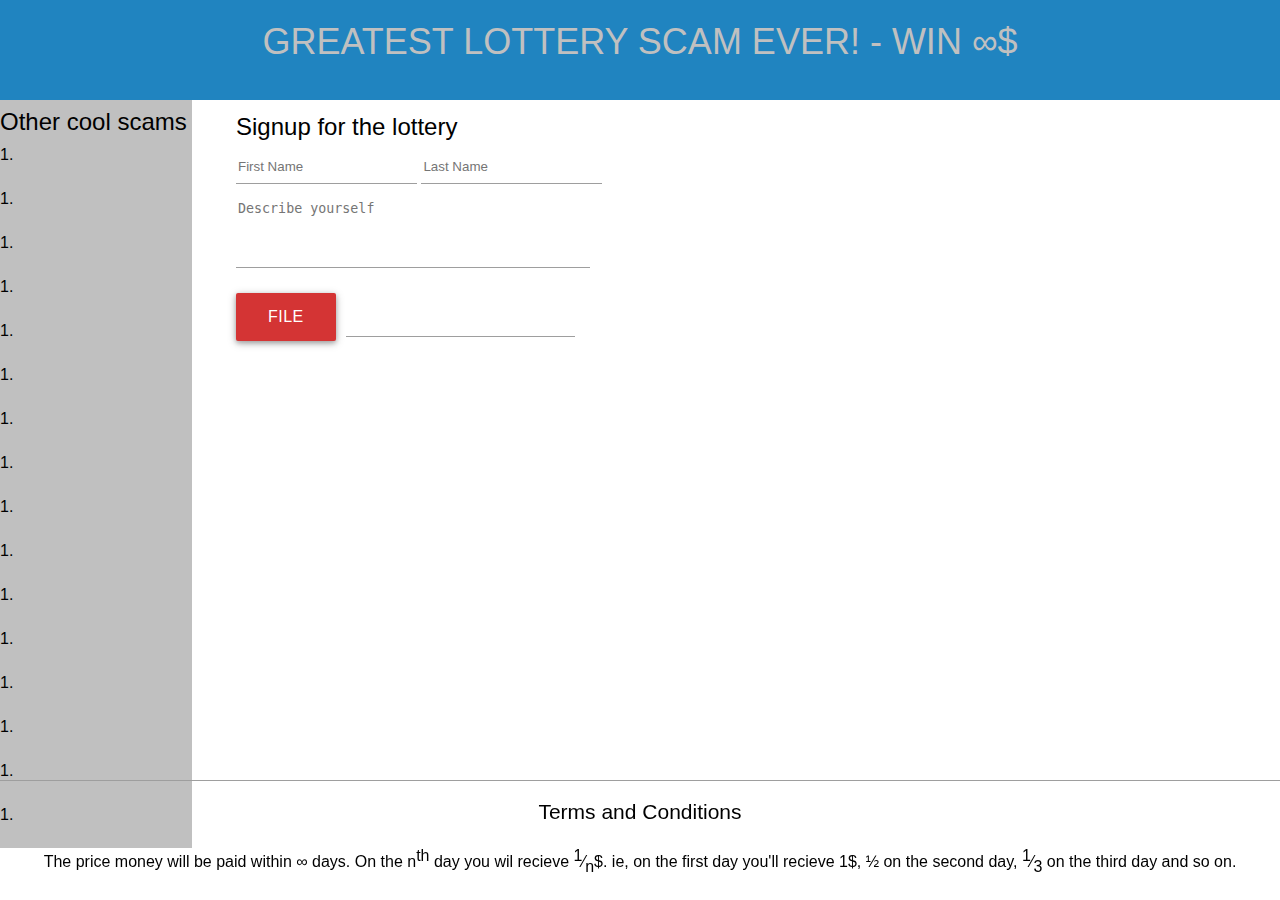
<file: form/index.html>
<!DOCTYPE html>
<html lang="en">

<head>
<meta charset="utf-8">
<title>Form</title>
<link rel="stylesheet" href="assets/stylesheets/main.css">
</head>

<body>

<!-- Header -->

<header>
    <h1>Greatest lottery scam ever! - win &#x221E;$</h1>
</header>

<!-- Main content -->

<section class="nav">
    <h2> Other cool scams</h2>
    <p>1.</p>
    <p>1.</p>
    <p>1.</p>
    <p>1.</p>
    <p>1.</p>
    <p>1.</p>
    <p>1.</p>
    <p>1.</p>
    <p>1.</p>
    <p>1.</p>
    <p>1.</p>
    <p>1.</p>
    <p>1.</p>
    <p>1.</p>
    <p>1.</p>
    <p>1.</p>
</section>
<section class="form">
    <h2> Signup for the lottery </h2>
    <form class="user-details">
        <input type="text" class="input-boxes" placeholder="First Name" pattern="\w+">
        <input type="text" class="input-boxes" placeholder="Last Name" pattern="\w+">
        <textarea id="description" class="input-boxes" placeholder="Describe yourself" length="120"></textarea>
            <div class="file-field">
                <div class="btn">
                    <span>File</span>
                    <input type="file">
                </div>
                <div class="file-path-wrapper">
                    <input class="input-boxes" type="text">
                </div>
            </div>
        </form>
    </section>

<!-- Footer -->

<footer>
    <h3>Terms and Conditions</h3>
    <p>The price money will be paid within &#x221E; days. On the n<sup>th</sup> day you wil recieve <sup>1</sup>&frasl;<sub>n</sub>$. ie, on the first day you'll recieve 1$, &#xBD; on the second day, <sup>1</sup>&frasl;<sub>3</sub> on the third day and so on.</p>
</footer>

</body>
</html>
</file>
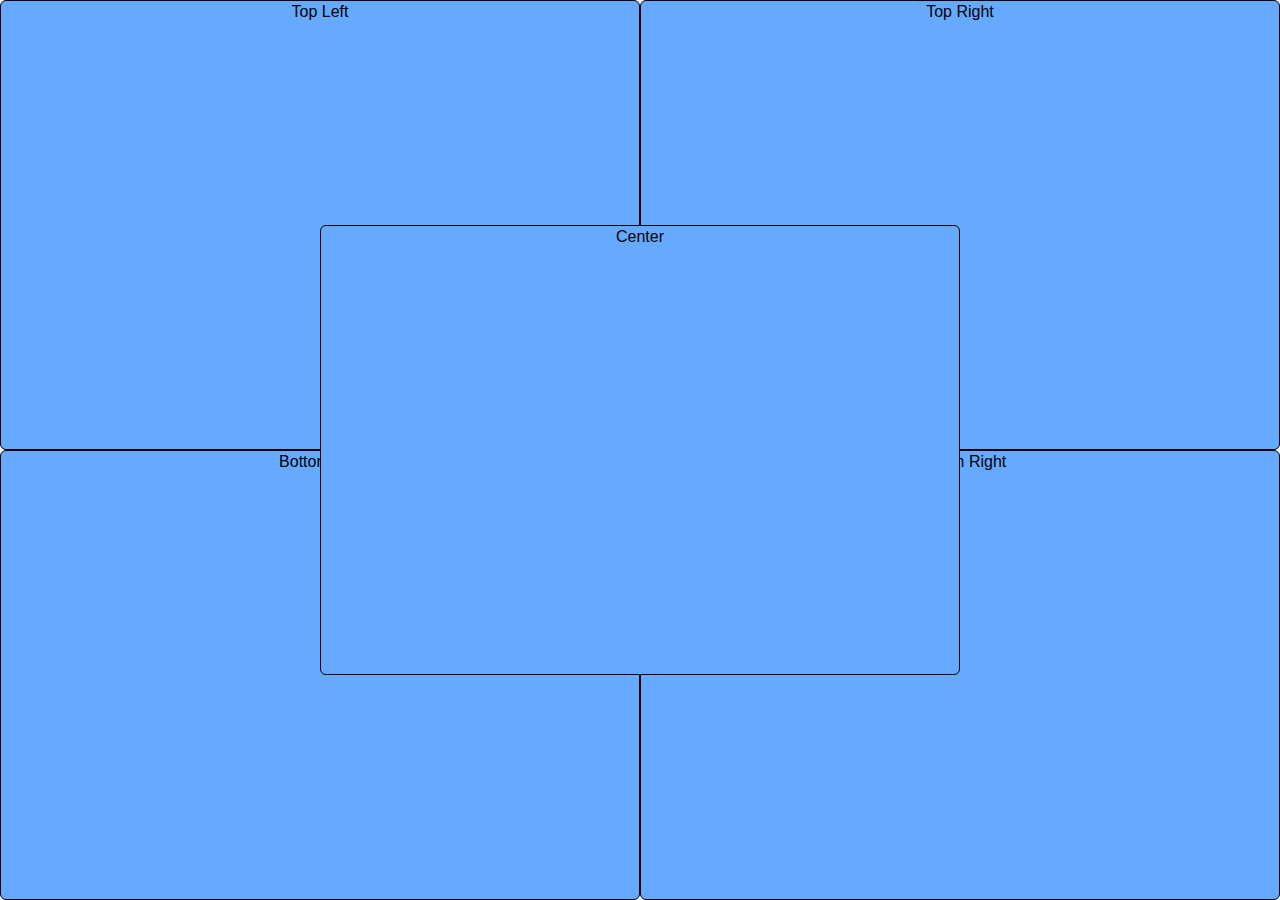
<file: four-blocks/index.html>
<!DOCTYPE html>
<html lang="en">

<head>
<meta charset="utf-8">
<title>Form</title>
<link rel="stylesheet" href="assets/stylesheets/main.css">
</head>

<body>
<div class="box-container">
    <figure class="box top-left">Top Left</figure>
    <figure class="box top-right">Top Right</figure>
    <figure class="box center">Center</figure>
    <figure class="box bottom-left">Bottom Left</figure>
    <figure class="box bottom-right">Bottom Right</figure>
</div>
</body>
</html>
</file>
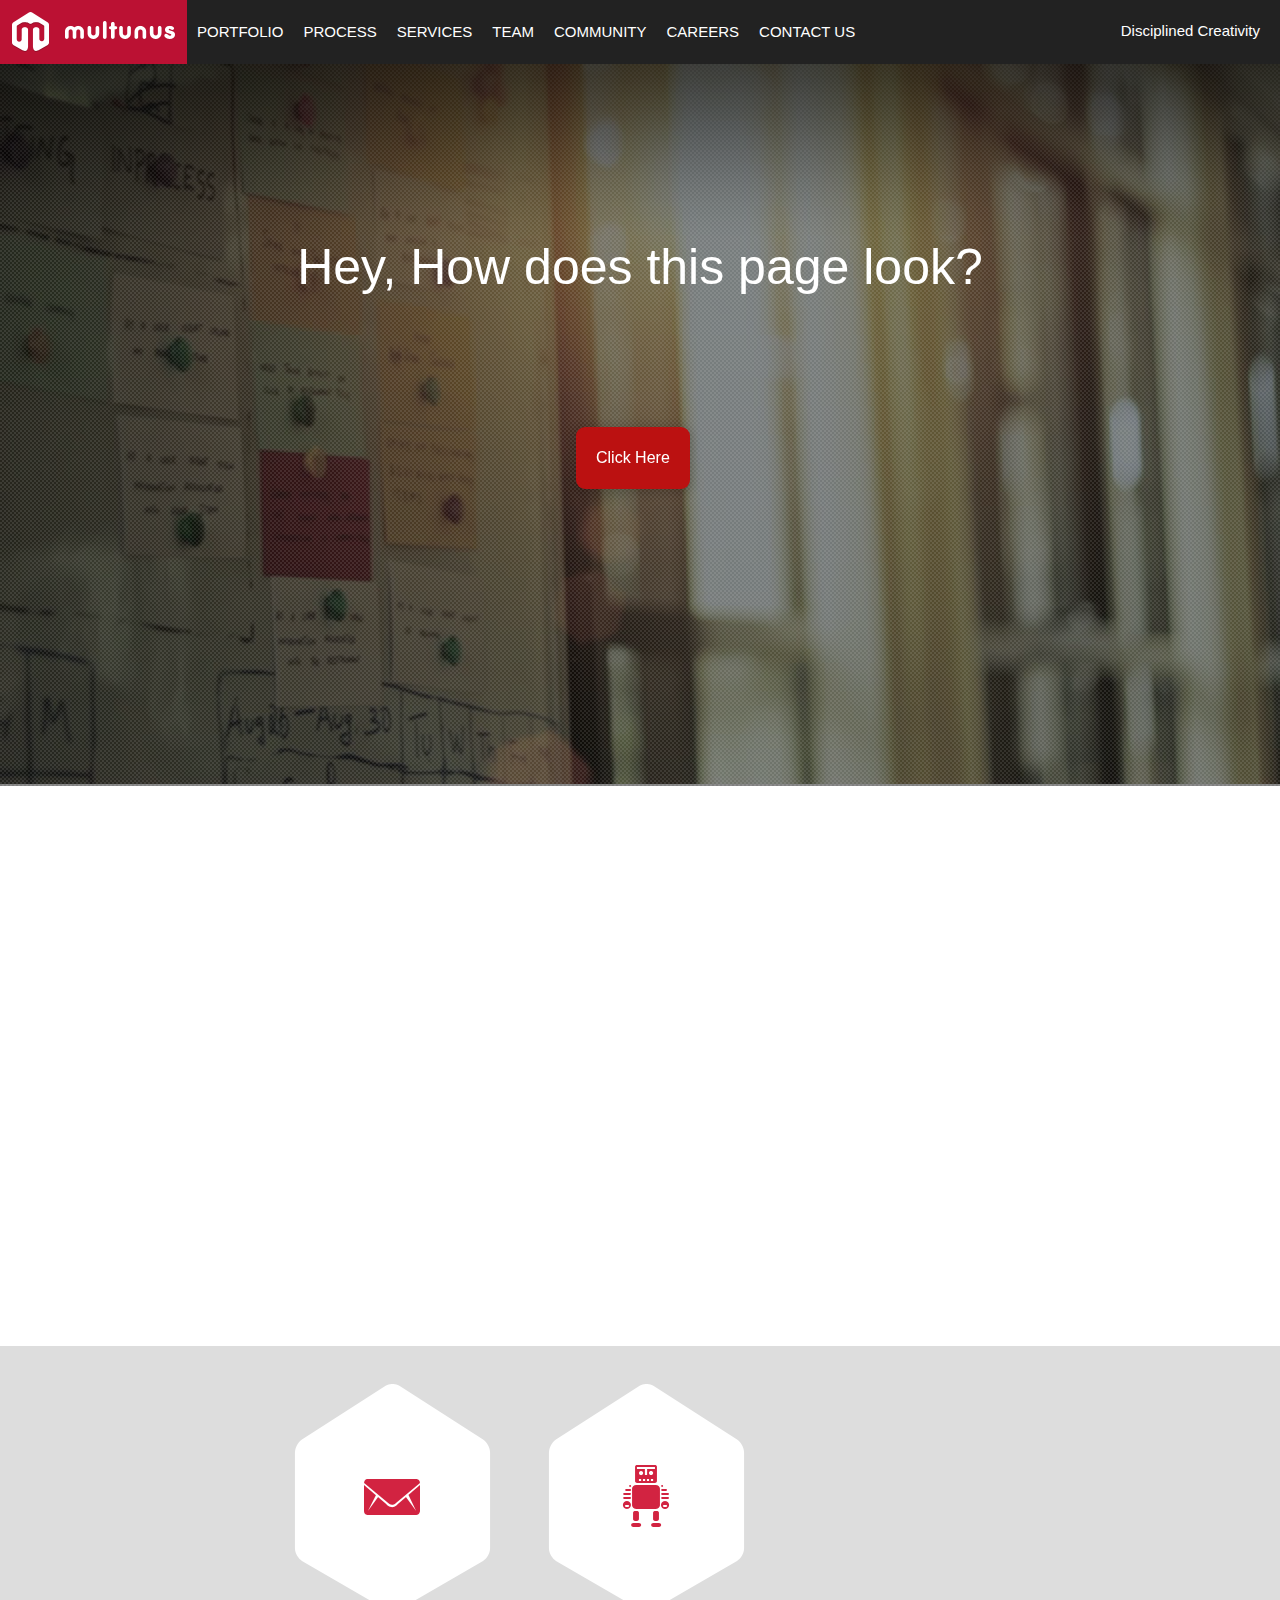
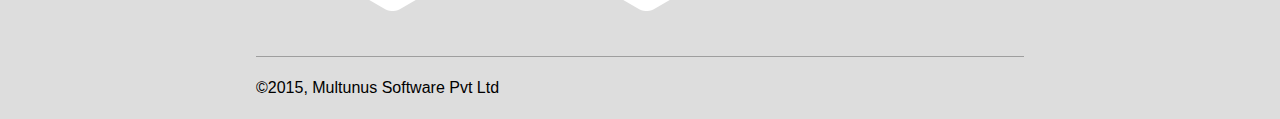
<file: multunus-careers/index.html>
<!DOCTYPE html>
<html lang="en">

<head>
<meta charset="utf-8">
<title>Multunus | Contact Us</title>
<link rel="stylesheet" href="assets/stylesheets/main.css">
</head>

<body>

<!-- Header -->

<header>
    <nav class="navigation">
        <img src="assets/img/header-logo.png">
        <ul>
            <li><a href="#">PORTFOLIO</a></li><!--
            --><li><a href="#">PROCESS</a></li><!--
            --><li><a href="#">SERVICES</a></li><!--
            --><li><a href="#">TEAM</a></li><!--
            --><li><a href="#">COMMUNITY</a></li><!--
            --><li><a href="#">CAREERS</a></li><!--
            --><li><a href="#">CONTACT US</a></li>
        </ul>
        <span class="contact-catchphrase">
            <p> Disciplined Creativity </p>
        </span>
    </nav>
</header>

<!-- Main content -->

<section class="video-container">
    <div class="greeting">
        <p class="greet-text"> Hey, How does this page look?</p>
    </div>
    <div class="contact-button">
        <span class="button"> Click Here </span>
    </div>
    <div class="contact-video">
        <video autoplay="autoplay" loop="loop">
            <source src="assets/videos/contact.webm">
        </video>
    </div>
</section>
<section class="map-container">
    <iframe src="https://www.google.com/maps/embed?pb=!1m18!1m12!1m3!1d3888.956776833035!2d77.58673191539879!3d12.910499619707926!2m3!1f0!2f0!3f0!3m2!1i1024!2i768!4f13.1!3m3!1m2!1s0x3bae150d8a6e03b1%3A0xc88ebcfe41394a8a!2sMultunus+Software+Pvt+Ltd!5e0!3m2!1sen!2sin!4v1446111135070" width="800" height="550" frameborder="0" style="border:0" allowfullscreen></iframe>
</section>

<!-- Footer -->

<footer>
    <div class="icon-links">
        <div class="mail hex-container">
            <img src="assets/img/footer-mail-icon-red.png">
        </div>
        <div class="careers hex-container">
            <img src="assets/img/footer-robot-icon-red.png">
        </div>
        <div class="social-media-icons hex-container">
        </div>
    </div>
    <p class="copyright">©2015, Multunus Software Pvt Ltd</p>
</footer>

</body>
</html>
</file>
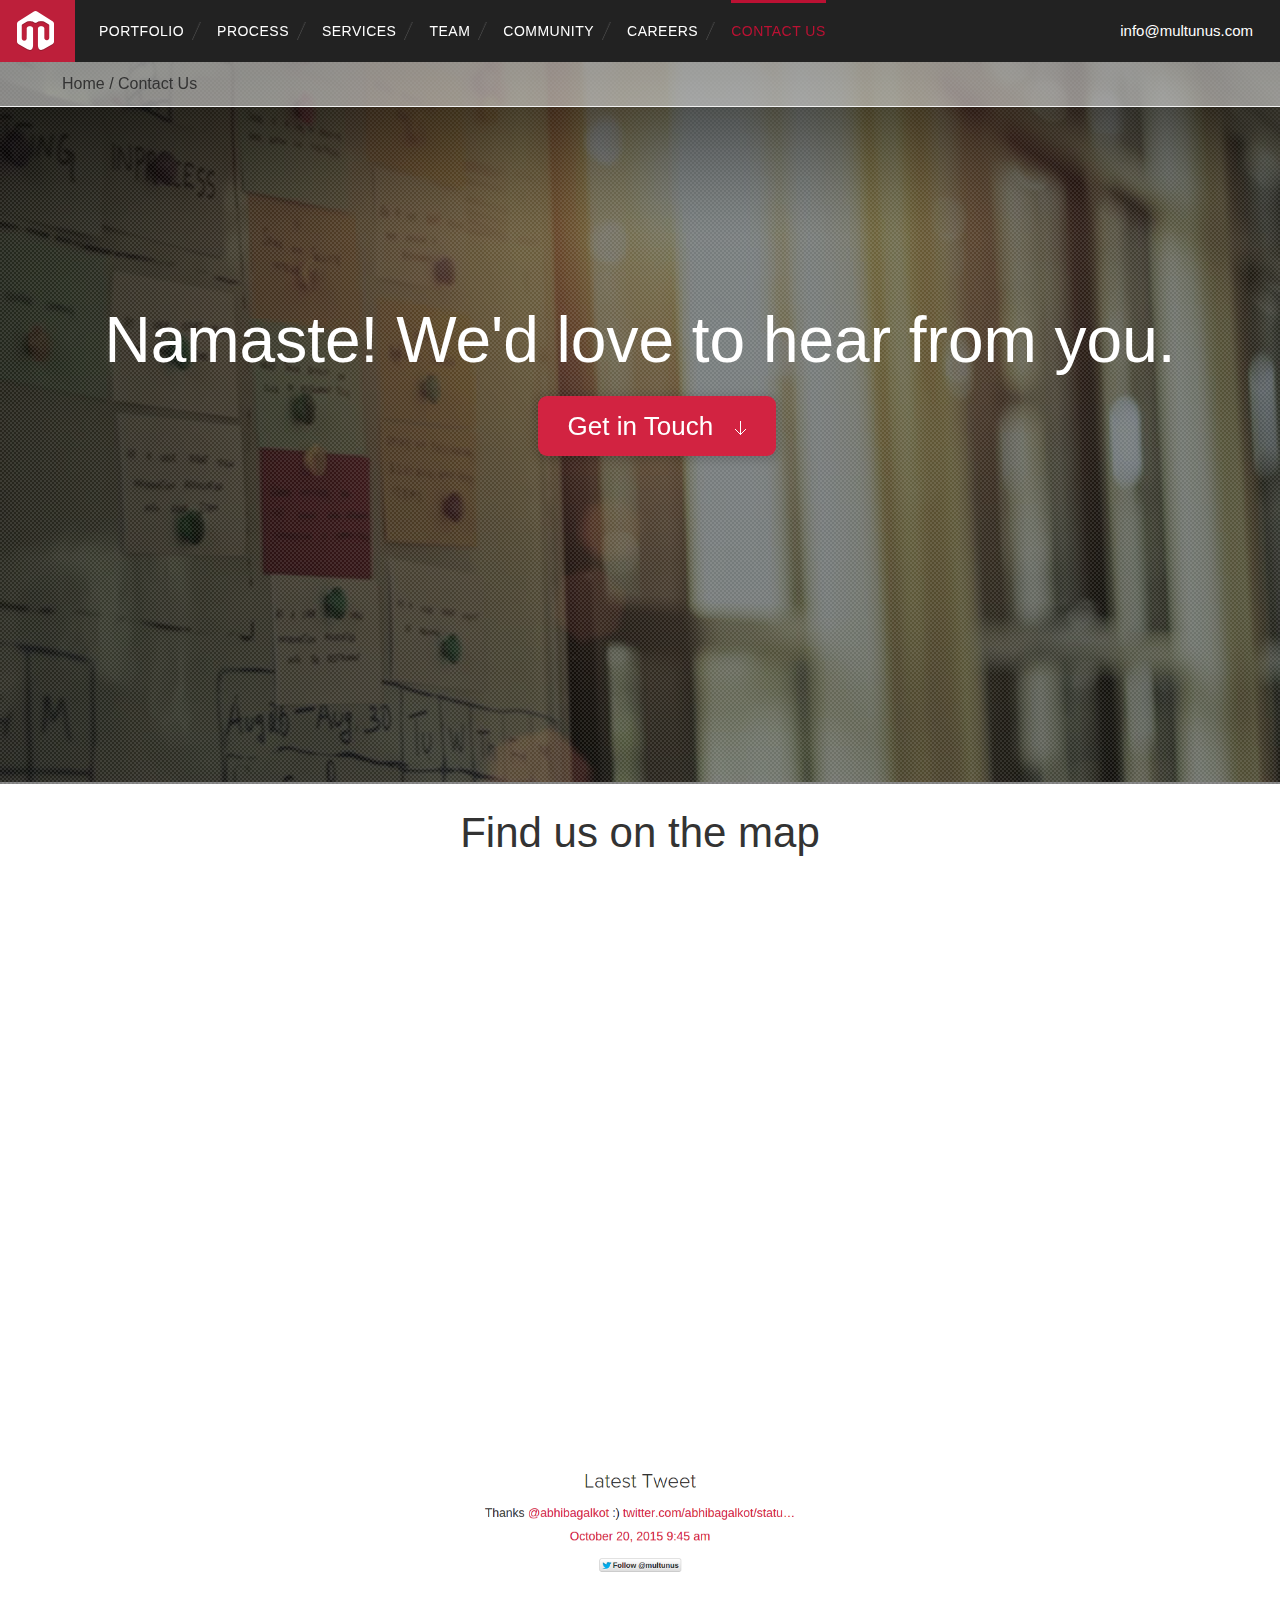
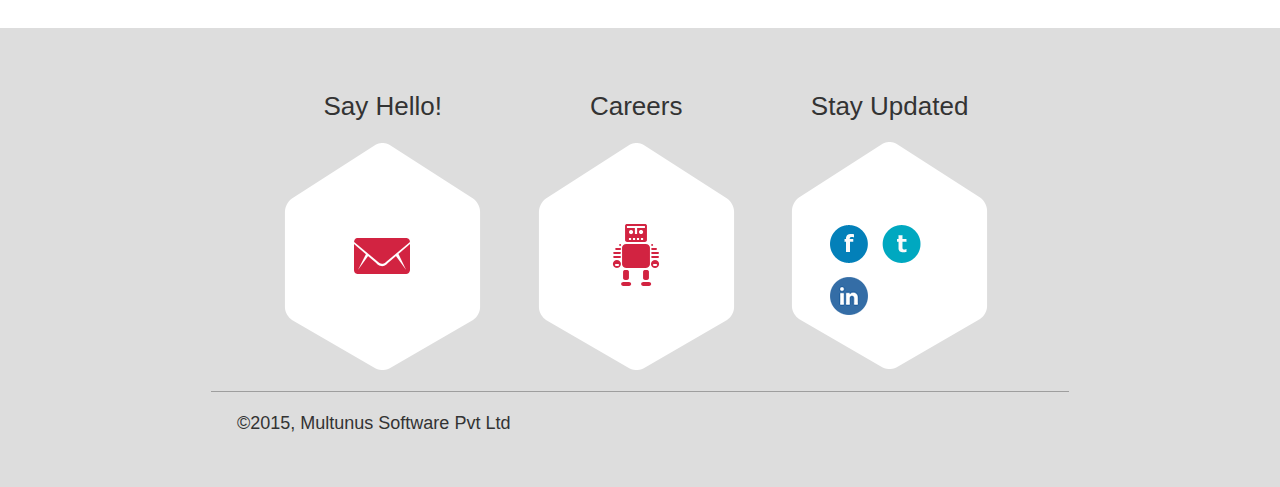
<file: multunus-contact-page/index.html>
<!DOCTYPE html>
<html lang="en">

<head>
<meta charset="utf-8">
<title>Multunus | Contact Us</title>
<link rel="stylesheet" href="assets/stylesheets/main.css">
</head>

<body>

<!-- Header -->

<header>
    <nav class="navigation">
        <div class="icon-container">
        <div class="icon">
        </div>
    </div>
        <div class="navigation-links">
            <ul>
                <li><a href="#">PORTFOLIO</a></li><!--
            --><li><a href="#">PROCESS</a></li><!--
            --><li><a href="#">SERVICES</a></li><!--
            --><li><a href="#">TEAM</a></li><!--
            --><li><a href="#">COMMUNITY</a></li><!--
            --><li><a href="#">CAREERS</a></li><!--
            --><li><a href="#">CONTACT US</a></li>
            </ul>
        </div>
        <span class="contact-catchphrase">
            <p> Disciplined <span> Creativity </span></p>
        </span>
        <span class="contact-mail">
            <p> info@multunus.com </p>
        </span>
        <span class="menu-button">
            <img src="assets/img/menu-icon.png">
        </span>
    </nav>
</header>
<div class="breadcrumbs">
    <a> Home / Contact Us </a>
</div>

<!-- Main content -->

<section class="video-container">
    <div class="greeting">
        <h1 class="greet-text">Namaste! We'd love to hear from you.</h1>
    </div>
    <div class="contact-button">
        <span class="button">Get in Touch
            <span class="arrow">
            </span>
        </span>
    </div>
    <div class="contact-video">
        <video autoplay="autoplay" loop="loop">
            <source src="assets/videos/contact.webm">
        </video>
    </div>
</section>
<h1 class="map-text"> Find us on the map </h1>
<section class="map-container">
    <iframe src="https://www.google.com/maps/embed?pb=!1m18!1m12!1m3!1d3888.956776833035!2d77.58673191539879!3d12.910499619707926!2m3!1f0!2f0!3f0!3m2!1i1024!2i768!4f13.1!3m3!1m2!1s0x3bae150d8a6e03b1%3A0xc88ebcfe41394a8a!2sMultunus+Software+Pvt+Ltd!5e0!3m2!1sen!2sin!4v1446111135070" width="800" height="550" frameborder="0" style="border:0" allowfullscreen></iframe>
</section>
<section class="tweet">
    <img src="assets/img/tweet.png">
</section>

<!-- Footer -->

<footer>
    <div class="icon-links">
        <div class="icon-section">
            <h3> Say Hello! </h3>
            <div class="mail hex-container">
                <img src="assets/img/footer-mail-icon-red.png">
            </div>
        </div>
        <div class="icon-section">
            <h3>Careers</h3>
            <div class="careers hex-container">
                <img src="assets/img/footer-robot-icon-red.png">
            </div>
        </div>
        <div class="icon-section">
            <h3>Stay Updated</h3>
            <div class="social-media-icons hex-container">
                <ul class="social-media-list">
                    <li>
                <img src="assets/img/facebook-icon-footer.png">
                    </li>
                    <li>
                <img src="assets/img/twitter-icon-footer.png">
                    </li>
                    <li>
                <img src="assets/img/linkedin-icon-footer.png">
                    </li>
                </ul>
            </div>
        </div>
    </div>
    <p class="copyright">©2015, Multunus Software Pvt Ltd</p>
</footer>

</body>
</html>
</file>
<file: form/assets/stylesheets/main.css>
/* http://meyerweb.com/eric/tools/css/reset/
v2.0 | 20110126
License: none (public domain)
 */

html, body, div, span, applet, object, iframe,
h1, h2, h3, h4, h5, h6, p, blockquote, pre,
a, abbr, acronym, address, big, cite, code,
del, dfn, em, img, ins, kbd, q, s, samp,
small, strike, strong, sub, sup, tt, var,
b, u, i, center,
dl, dt, dd, ol, ul, li,
fieldset, form, label, legend,
table, caption, tbody, tfoot, thead, tr, th, td,
article, aside, canvas, details, embed,
figure, figcaption, footer, header, hgroup,
menu, nav, output, ruby, section, summary,
time, mark, audio, video {
    margin: 0;
    padding: 0;
    border: 0;
    font-size: 100%;
    font: inherit;
}
/* HTML5 display-role reset for older browsers */
article, aside, details, figcaption, figure,
footer, header, hgroup, menu, nav, section {
    display: block;
}
body {
    line-height: 1;
}
ol, ul {
    list-style: none;
}
blockquote, q {
    quotes: none;
}
blockquote:before, blockquote:after,
q:before, q:after {
    content: '';
    content: none;
}
table {
    border-collapse: collapse;
    border-spacing: 0;
}
body {
    font: 300 16px/22px "Lato", "Open Sans", "Helvetica Neue", Helvetica, Arial, sans-serif;
}
header {
    background: rgb(32, 132, 192);
    height: 100px;
    text-align: center !important;
}
footer {
    position: fixed;
    bottom: 0px;
    display: block;
    clear: both;
    text-align: center !important;
    width: 100%;
    border-top: 1px solid #9e9e9e;
    padding-top: 20px;
}
h1, h3, h4, h5, p {
    margin-bottom: 22px;
}
h1 {
    padding-top: 20px;
    font-size: 36px;
    line-height: 44px;
    text-transform: uppercase;
    color: rgb(192, 192, 192);
    font-weight: 200;
}
h2 {
    font-size: 24px;
    line-height: 44px;
}
h3 {
    font-size: 21px;
}
.input-boxes {
    border: none;
    border-bottom: 1px solid #9e9e9e;
    outline: none;
    height: 2rem;
}
.input-boxes:focus {
    border-bottom: 1px solid rgb(0, 128, 128);
    box-shadow: 0 1px 0 0 rgb(0, 255, 255);
}
.input-boxes:invalid {
    border-bottom: 1px solid rgb(255, 0, 0);
    box-shadow: 0 1px 0 0 rgb(255, 0, 0);
}
#description {
    display: block;
    overflow: auto;
    overflow-y: hidden;
    margin-top: 15px;
    resize: none;
    min-height: 4rem;
    width: 350px;
}
.nav {
    background: rgb(192, 192, 192);
    display: block;
    float: left;
    width: 15%;
}
.form {
    margin: 5px 20px;
    display: block;
    float: right;
    width: 80%;
}
.file-field {
    position: relative;
    margin-top: 25px;
    width: 100%;
}
.btn {
    float: left;
    height: 3rem;
    line-height: 3rem;
    text-decoration: none;
    color: rgb(255, 255, 255);
    background-color: rgb(212, 52, 52);
    text-align: center;
    letter-spacing: .5px;
    border: none;
    border-radius: 2px;
    display: inline-block;
    outline: 0;
    padding: 0 2rem;
    text-transform: uppercase;
    vertical-align: middle;
    box-shadow: 0 2px 5px 0 rgba(0, 0, 0, 0.26), 0 2px 10px 0 rgba(0, 0, 0, 0.22);
}
.btn span {
}
.file-field input[type=file] {
    position: absolute;
    top: 0;
    right: 0;
    left: 0;
    bottom: 0;
    width: 100%;
    opacity: 0;
}
.file-path-wrapper {
    display: inline;
    padding-left: 10px;
}
.file-path-wrapper input {
    padding-top: 10px;
    width: 22%;
}
</file>
<file: four-blocks/assets/stylesheets/main.css>
/* http://meyerweb.com/eric/tools/css/reset/
v2.0 | 20110126
License: none (public domain)
 */

html, body, div, span, applet, object, iframe,
h1, h2, h3, h4, h5, h6, p, blockquote, pre,
a, abbr, acronym, address, big, cite, code,
del, dfn, em, img, ins, kbd, q, s, samp,
small, strike, strong, sub, sup, tt, var,
b, u, i, center,
dl, dt, dd, ol, ul, li,
fieldset, form, label, legend,
table, caption, tbody, tfoot, thead, tr, th, td,
article, aside, canvas, details, embed,
figure, figcaption, footer, header, hgroup,
menu, nav, output, ruby, section, summary,
time, mark, audio, video {
    margin: 0;
    padding: 0;
    border: 0;
    font-size: 100%;
    font: inherit;
}
/* HTML5 display-role reset for older browsers */
article, aside, details, figcaption, figure,
footer, header, hgroup, menu, nav, section {
    display: block;
}
body {
    line-height: 1;
}
ol, ul {
    list-style: none;
}
blockquote, q {
    quotes: none;
}
blockquote:before, blockquote:after,
q:before, q:after {
    content: '';
    content: none;
}
table {
    border-collapse: collapse;
    border-spacing: 0;
}
body {
    font: 300 16px/22px "Lato", "Open Sans", "Helvetica Neue", Helvetica, Arial, sans-serif;
}
html,
body,
.box-container {
    min-height: 100%;
    height: 100%;
}
.top-left,
.top-right,
.bottom-left,
.bottom-right,
.center {
    height: 50%;
    min-height: 50%;
}
.box-container {
    margin: 0 auto;
    overflow: hidden;
    width: 100%;
}
.box {
    background: #6af;
    box-sizing: border-box;
    width: 50%;
    display: inline-block;
    border: 1px solid;
    border-radius: 6px;
    text-align: center;
}
.top-left {
    float: left;
}
.top-right {
    float: right;
}
.center {
    clear: both;
    position: absolute;
    top: 25%;
    left: 25%;
}
.bottom-left {
    float: left;
}
.bottom-right {
    float: right;
}
</file>
<file: multunus-careers/assets/stylesheets/main.css>
/* http://meyerweb.com/eric/tools/css/reset/
v2.0 | 20110126
License: none (public domain)
 */

html, body, div, span, applet, object, iframe,
h1, h2, h3, h4, h5, h6, p, blockquote, pre,
a, abbr, acronym, address, big, cite, code,
del, dfn, em, img, ins, kbd, q, s, samp,
small, strike, strong, sub, sup, tt, var,
b, u, i, center,
dl, dt, dd, ol, ul, li,
fieldset, form, label, legend,
table, caption, tbody, tfoot, thead, tr, th, td,
article, aside, canvas, details, embed,
figure, figcaption, footer, header, hgroup,
menu, nav, output, ruby, section, summary,
time, mark, audio, video {
    margin: 0;
    padding: 0;
    border: 0;
    font-size: 100%;
    font: inherit;
}
/* HTML5 display-role reset for older browsers */
article, aside, details, figcaption, figure,
footer, header, hgroup, menu, nav, section {
    display: block;
}
body {
    line-height: 1;
}
ol, ul {
    list-style: none;
}
blockquote, q {
    quotes: none;
}
blockquote:before, blockquote:after,
q:before, q:after {
    content: '';
    content: none;
}
table {
    border-collapse: collapse;
    border-spacing: 0;
}
body {
    font: 300 16px/22px "Lato", "Open Sans", "Helvetica Neue", Helvetica, Arial, sans-serif;
    width: 100%;
}
header {
    background: #222;
    width: 100%;
    height: 4em;
}
footer {
    background: #ddd;
    width: 100%;
    display: block;
    clear: both;
    margin-right: auto;
    margin-left: auto;
}
.navigation {
    width: 100%;
}
.navigation li {
    background: #222;
    float: left;
    line-height: 4em;
    padding: 0 10px;
}
.navigation a {
    color: #fff;
    font-size: 15px;
    text-decoration: none;
}
.navigation img {
    float: left;
    background: #b13;
    padding: 12px;
}
.contact-catchphrase {
    float: right;
    color: #fff;
    font-size: 15px;
    background: #222;
    padding: 20px;
}
.copyright {
    clear: both;
    width: 60%;
    border-top: 1px solid #9e9e9e;
    margin: 0 auto;
    padding-top: 20px;
    padding-bottom: 20px;
}
.icon-links {
    margin: 0 auto;
    width: 60%;
}
.hex-container {
    padding: 5%;
    width: 23%;
}
.mail {
    float: left;
}
.careers {
    float: left;
}
.contact-video video {
    width: 100%;
    height: auto !important;
}
.map-container iframe {
    width: 100%;
    height 100%;
    pointer-events:none;
    saturation: 50
}
.map-container {
    height 500px;
    clear: both;
}
.video-container {
    position: relative;
}
.contact-button,
.greeting {
    position: absolute;
    width: 100%;
    height: 100%;
    z-index: 998;
    text-align: center;
}
.greeting {
    background-image: url("../img/shadow.png"),url("../img/grid.png");
    background-color: rgba(0,0,0,.5);
    background-repeat: repeat-x, repeat;
    box-sizing: border-box;
    top: 0px;
    height: 99.5%;
}
.greet-text {
    color: #fff;
    font-size: 50px;
    font-weight: 500;
    padding-top: 15%;
}

.button {
    background: #b11;
    color: #fff;
    position: absolute;
    top: 50%;
    left: 45%;
    padding: 20px;
    border-radius: 9px;
    box-shadow: 0px 2px 10px 3px rgba(0,0,0,0.15);
    transition: all .3s ease-out;
    margin: 0 auto;
}
.button:hover {
    background: #b23;
}
</file>
<file: multunus-contact-page/assets/stylesheets/main.css>
/* http://meyerweb.com/eric/tools/css/reset/
v2.0 | 20110126
License: none (public domain)
 */

html, body, div, span, applet, object, iframe,
h1, h2, h3, h4, h5, h6, p, blockquote, pre,
a, abbr, acronym, address, big, cite, code,
del, dfn, em, img, ins, kbd, q, s, samp,
small, strike, strong, sub, sup, tt, var,
b, u, i, center,
dl, dt, dd, ol, ul, li,
fieldset, form, label, legend,
table, caption, tbody, tfoot, thead, tr, th, td,
article, aside, canvas, details, embed,
figure, figcaption, footer, header, hgroup,
menu, nav, output, ruby, section, summary,
time, mark, audio, video {
    margin: 0;
    padding: 0;
    border: 0;
    font-size: 100%;
    font: inherit;
}
/* HTML5 display-role reset for older browsers */
article, aside, details, figcaption, figure,
footer, header, hgroup, menu, nav, section {
    display: block;
}
body {
    line-height: 1;
}
ol, ul {
    list-style: none;
}
blockquote, q {
    quotes: none;
}
blockquote:before, blockquote:after,
q:before, q:after {
    content: '';
    content: none;
}
table {
    border-collapse: collapse;
    border-spacing: 0;
}
body {
    font: 300 16px/22px  Helvetica, Arial, sans-serif;
    width: 100%;
}
header {
    position: fixed;
    background: #222;
    z-index: 1001;
    top: 0;
    width: 100%;
    height: 62px;
}
footer {
    background: #ddd;
    width: 100%;
    display: block;
    clear: both;
    margin-right: auto;
    margin-left: auto;
    padding-top: 5%;
    padding-bottom: 2%;
}
h1 {
    font-size: 64px;
    line-height: 44px;
    font-weight: 100;
    color: #333;
}
header:after {
    clear: both;
}
.navigation .icon-container {
    background: #bd1f3a;
    margin-right: 12px;
    float: left;
}
.navigation .icon {
    background: url("../img/header-logo.png") 9px center no-repeat;
    float: left;
    width: 220px;
    height: 62px;
    max-width: 52px;
    margin-left: 8px;
    margin-right: 15px;
    transition: max-width 0.5s ease-in-out;
}
.navigation .icon:hover {
    max-width: 185px;
}
.navigation {
    width: 100%;
}
.navigation ul {
    background: #222;
    float: left;
    height: 58px;
    margin-left: -4px;
    margin-top: 2px;
}
.navigation li {
    background: url("../img/header-nav-divider.png") right 50% no-repeat;
    float: left;
    line-height: 58px;
    padding: 0 16px;
    padding-right: 17px;
    box-sizing: border-box;
    position: relative;
    display: block;
}
.navigation li:last-child {
    background: none;
    color: #b13;
    display: block;
    padding-top: 2px;
}
.navigation li:last-child  a {
    background: none;
    color: #b13;
    display: block;
    border-top: 4px solid;
    margin-top: -5px;
}
.navigation a {
    line-height: 4em;
    color: #fff;
    font-size: 14px;
    letter-spacing: .035em; text-decoration: none;
}
.navigation a:hover {
    color: #b13; }
.navigation img {
    float: left;
    background: #b13;
    padding: 11px;
    padding-left: 20px;
    display: block;
    height: auto;
}
.navigation-links {
    position: relative;
    margin-left: 30px;
    display: block;
    height: auto;
}
.menu-button {
    float: right;
    display: none;
}
.menu-button img {
    background: #222;
}
@media all and (max-width: 1064px) {
    .navigation-links,
    .contact-catchphrase,
    .contact-mail {
        display: none;
    }
    .menu-button {
        display: block;
    }
}
.contact-catchphrase,
.contact-mail {
    position: absolute;
    right: 0;
    color: #fff;
    font-size: 15px;
    background: #222;
    padding: 20px;
    padding-right: 27px;
}
.contact-catchphrase span {
    color: #b13;
}
/* Animation Part */
@keyframes toggler {
    0% { opacity: 0; }
    10% { opacity: 1; }
    50% { opacity: 1; }
    60% { opacity: 0; }
    100% { opacity: 0; }
}
@-webkit-keyframes toggler {
    0% { opacity: 0; }
    10% { opacity: 1; }
    50% { opacity: 1; }
    60% { opacity: 0; }
    100% { opacity: 0; }
}
.contact-mail {
    animation: toggler linear 8s;
    animation-iteration-count: infinite;
}
/* Thats it for the animation */
.copyright {
    font-size: 18px;
    color: #333;
    clear: both;
    width: 65%;
    border-top: 1px solid #9e9e9e;
    margin: 0 auto;
    padding-top: 20px;
    padding-bottom: 27px;
    padding-left: 26px;
}
.icon-links {
    margin: 0 auto;
    width: 60%;
}
.hex-container {
    padding: 9%;
    height: 225px;
}
.icon-section {
    float: left;
    position: relative;
    width: 33%;
}
.icon-section h3 {
    text-align: center;
    font-size: 26px;
    line-height: 28px;
    color: #333;
}
.hex-container img {
    margin: 0 auto;
    display: block;
}
.mail {
}
.careers {
}
.social-media-icons {
    background: url("../img/hexagon-footer-bg.png") center center no-repeat;
}
.contact-video video {
    width: 100%;
    height: auto !important;
}
.social-media-list {
    margin: 36% 18%;
}
.social-media-list li {
    float: left;
}
.social-media-list img {
    display: inline;
    float: left;
    padding: 7px;
}
.map-text {
    text-align: center;
    font-size: 42px;
    line-height: 49.55px;
    margin-top: 20px;
    margin-bottom: 10px;
}
.map-container iframe {
    width: 100%;
    height 100%;
    pointer-events:none;
}
.map-container {
    filter: grayscale(100%);
    -webkit-filter: grayscale(100%);
    height 500px;
    clear: both;
}
.tweet img {
    display: block;
    width: 100%;
}
.video-container {
    position: relative;
    margin-top: 62px;
}
.contact-button,
.greeting {
    position: absolute;
    width: 100%;
    height: 100%;
    z-index: 998;
    text-align: center;
}
.greeting {
    background-image: url("../img/shadow.png"),url("../img/grid.png");
    background-color: rgba(0,0,0,.5);
    background-repeat: repeat-x, repeat;
    box-sizing: border-box;
    top: 0px;
    height: 99.5%;
}
.greet-text {
    color: #fff;
    padding-top: 20%;
}

.button {
    background: #d22341;
    font-size: 26px;
    color: #fff;
    position: absolute;
    top: 46%;
    left: 42%;
    padding: 19px 30px;
    border-radius: 9px;
    box-shadow: 0px 2px 10px 3px rgba(0,0,0,0.15);
    transition: all .3s ease-out;
    margin: 0 auto;
}
.button:hover {
    background: #b23;
}
.arrow {
    background: url("../img/down_arrow.png") left center no-repeat;
    height: 14px;
    width: 11px;
    margin-left: 15px;
    display: inline-block;
}
.breadcrumbs {
    box-sizing: border-box;
    padding: 11px 62px;
    padding-right: 0;
    border-bottom: 1px solid #f1f1f1;
    background-color: rgba(255,255,255,0.49);
    position: absolute;
    width: 100%;
    z-index: 1000;
    top: 62px;
    color: #333;
    font-size: 16px;
}
</file>
